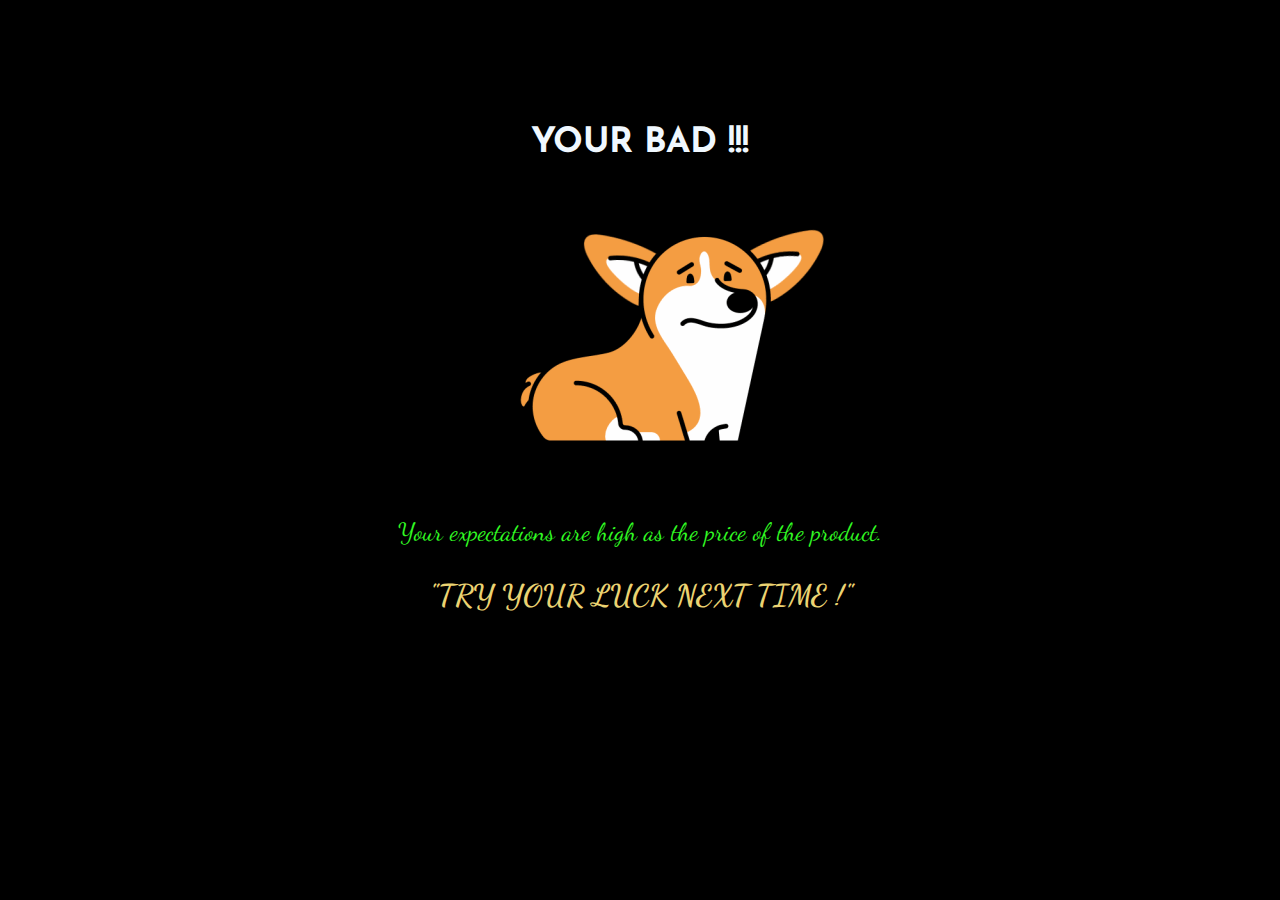
<file: templates/failed.html>
<!DOCTYPE html>
<html lang="en">
<head>
    <meta charset="UTF-8">
    <meta name="viewport" content="width=device-width, initial-scale=1.0">
    <base href="/">
    <link rel="stylesheet" href="static/styles/css/style2.css">
    <link rel="preconnect" href="https://fonts.googleapis.com">
    <link rel="preconnect" href="https://fonts.gstatic.com" crossorigin>
    <link href="https://fonts.googleapis.com/css2?family=Dancing+Script&family=Josefin+Sans&display=swap" rel="stylesheet">
    <title>failed</title>
        <link rel="icon"  href="static\images\bow.png">

</head>
<body >
    <p id="happy"><strong>YOUR BAD !!!</strong> </p>
    <img src="static/images/rufus_sad.gif" alt="success" class="rufus"/>
    <p class="description"><br>
      Your expectations are high as the price of the product.
         <br><br><strong class="black">"TRY YOUR LUCK NEXT TIME !"</strong></p>

</body>
</html>
</file>
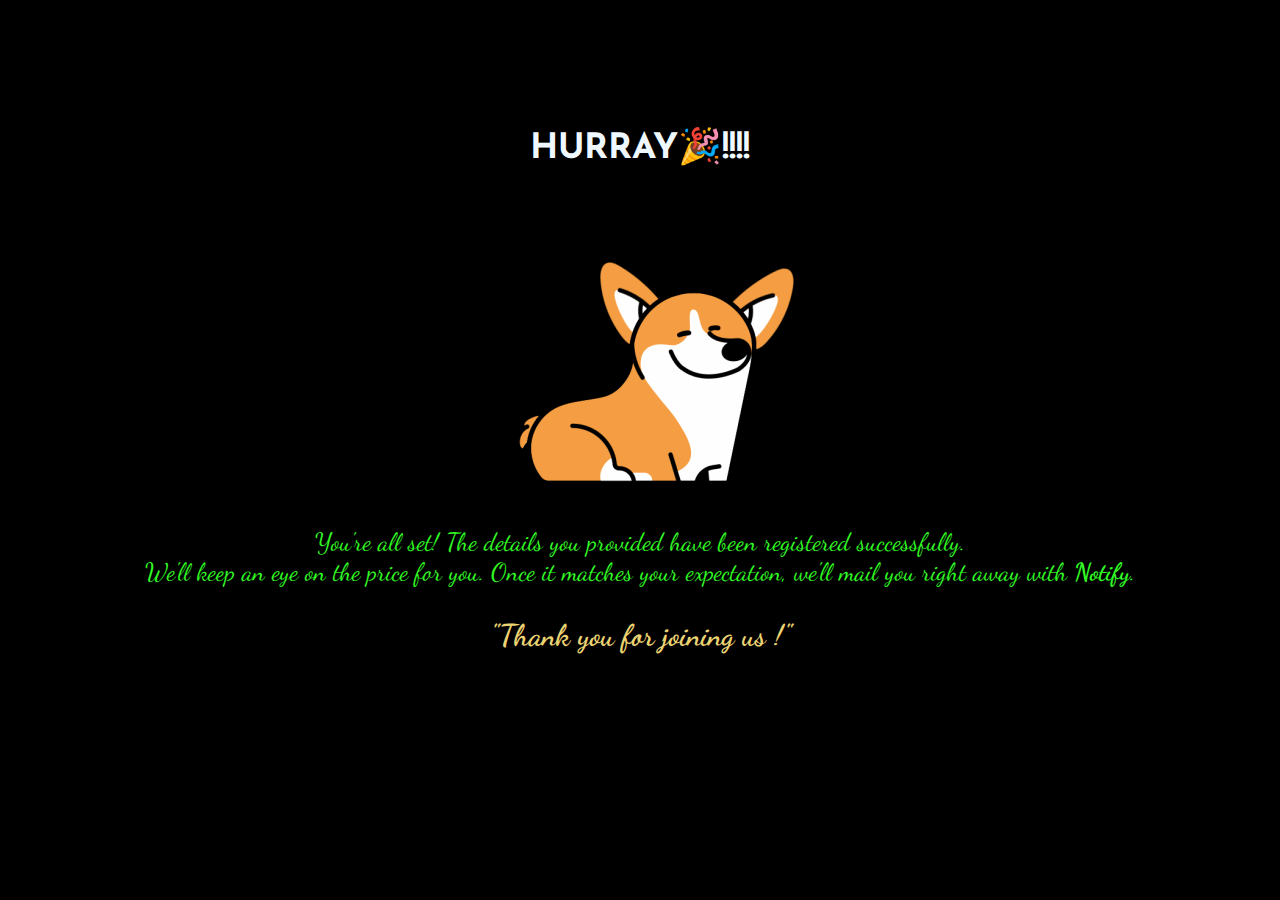
<file: templates/success.html>
<!DOCTYPE html>
<html lang="en">
<head>
    <meta charset="UTF-8">
    <meta name="viewport" content="width=device-width, initial-scale=1.0">
    <base href="/">
    <link rel="stylesheet" href="static/styles/css/style2.css">
    <link rel="preconnect" href="https://fonts.googleapis.com">
    <link rel="preconnect" href="https://fonts.gstatic.com" crossorigin>
    <link href="https://fonts.googleapis.com/css2?family=Dancing+Script&family=Josefin+Sans&display=swap" rel="stylesheet">
    <title>success</title>
        <link rel="icon"  href="static\images\bow.png">

</head>
<body >
    <p id="happy"><strong>HURRAY🎉!!!!</strong> </p>
    <img src="static/images/rufus_happy.gif" alt="success" class="rufus"/>
    <p class="description">You're all set! The details you provided have been registered successfully.<br>
        We'll keep an eye on the price for you. Once it matches your expectation, we'll mail you right away with <b>Notify</b>.
         <br><br><strong class="black">"Thank you for joining us !"</strong></p>

</body>
</html>
</file>
